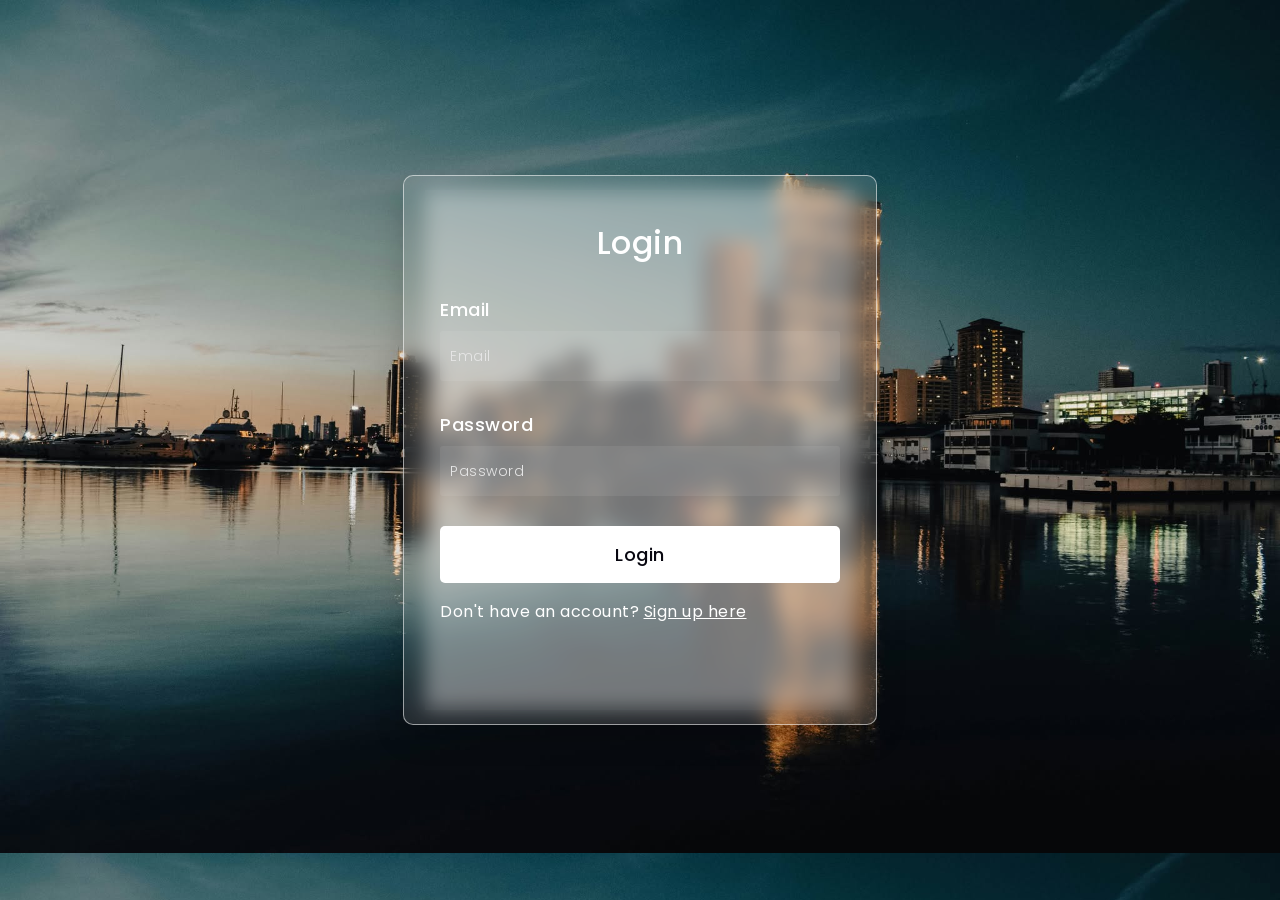
<file: index.html>
<!DOCTYPE html>
<html lang="en">
<head>
    <meta charset="UTF-8">
    <meta name="viewport" content="width=device-width, initial-scale=1.0">
    <title>Login and Signup</title>
    <link rel="preconnect" href="https://fonts.gstatic.com">
    <link rel="stylesheet" href="https://cdnjs.cloudflare.com/ajax/libs/font-awesome/5.15.4/css/all.min.css">
    <link href="https://fonts.googleapis.com/css2?family=Poppins:wght@300;500;600&display=swap" rel="stylesheet">
<!--Stylesheet-->
    <link href="Loginstyle.css" rel="stylesheet"
    
</head>
<body>
     <div class="background"></div>

<form action="Home.html">
    <h3>Login</h3>

<label for="username">Email
    <input type="email" placeholder="Email" id="email" required>
</label>

<label for="password">Password
    <input type="password" placeholder="Password" id="password" required>
</label>

<button type="submit">Login</button>
<p id="errorMessage" style="color: red; display: none;">Incorrect password!</p>

</div>

<div class="form">
    <p>Don't have an account? <a href="Signup.html">Sign up here</a></p>
</div>
</form>

</body>
</html>
</file>
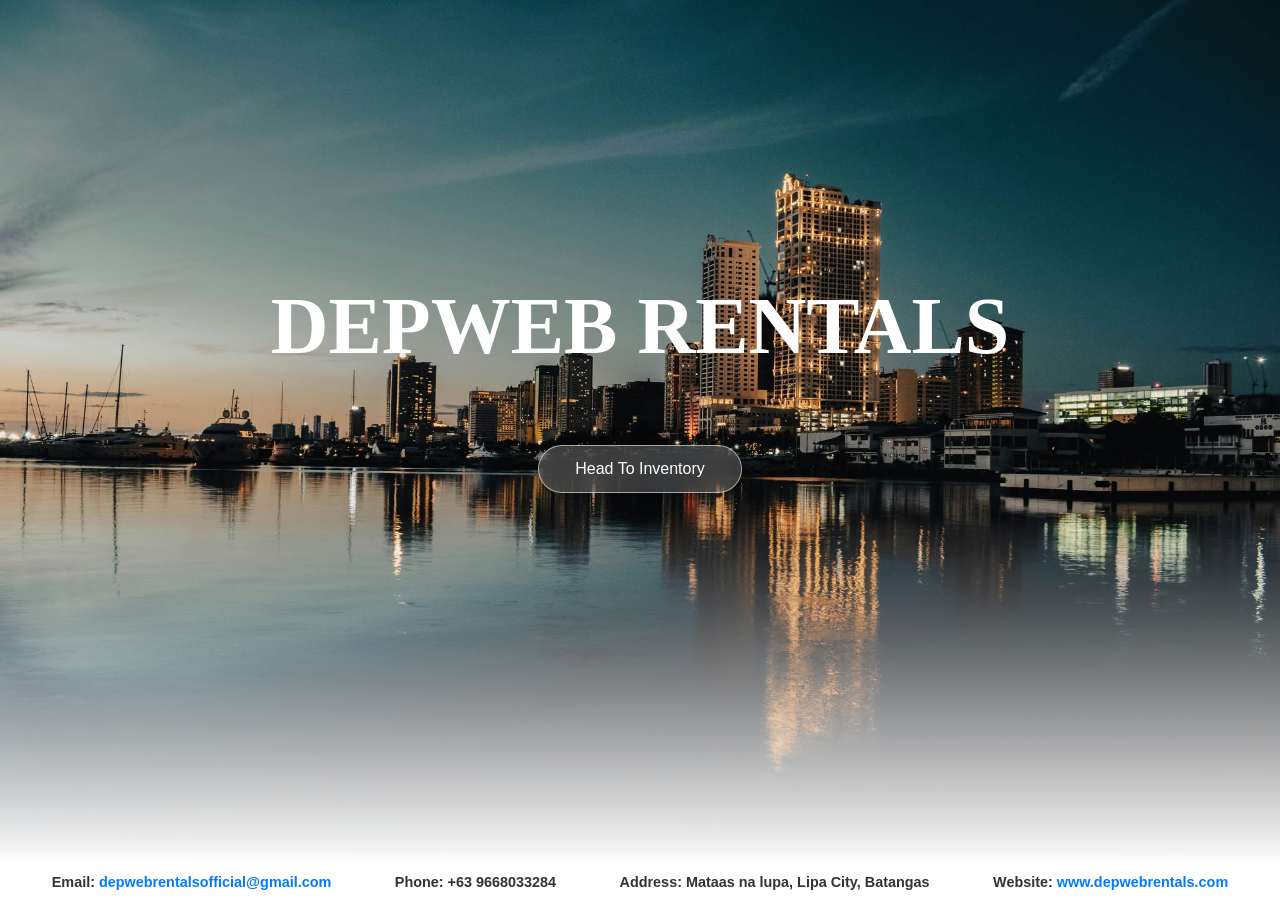
<file: Home.html>
<!DOCTYPE html>
<!-- saved from url=Home.html -->
<html lang="en"><head><meta http-equiv="Content-Type" content="text/html; charset=UTF-8">
    
    <meta name="viewport" content="width=device-width, initial-scale=1.0">
    <title>Reservations</title>
    <style>
        h1{
            color:white;
            font-family: times new roman;
            font-size: 5em;
           
            
            
        }
        body {
            position: relative;
            background-image: url('manila1.jpg');
            background-size: cover;
            display: flex;
            flex-direction: column;
            justify-content: center;
            align-items: center;
            min-height: 80vh;
            margin: 0;
        }
        
        body::after {
            content: '';
            position: fixed;
            bottom: 35px;
            left: 0;
            right: 0;
            height: 350px;
            background: linear-gradient(to bottom, transparent, rgb(255, 255, 255));
            pointer-events: none;
        }
        .button-wrapper {
            margin-top: 20px;
        }
        button {
            position: static;
            padding: 14px 36px;
            font-size: 1rem;
            color: white;
            background: rgba(255, 255, 255, 0.18);
            border: 1px solid rgba(255, 255, 255, 0.55);
            border-radius: 999px;
            backdrop-filter: blur(10px);
            -webkit-backdrop-filter: blur(10px);
            box-shadow: 0 12px 30px rgba(0, 0, 0, 0.18);
            cursor: pointer;
            transition: transform 0.2s ease, background 0.2s ease, box-shadow 0.2s ease;
        }
        button:hover {
            transform: translateY(-2px);
            background: rgba(255, 255, 255, 0.25);
            box-shadow: 0 14px 35px rgba(0, 0, 0, 0.22);
        }
        footer {
            position: fixed;
            bottom: 0;
            left: 0;
            right: 0;
            background-color: white;
            padding: 10px 20px;
            display: flex;
            justify-content: space-around;
            align-items: center;
            font-family: Arial, Helvetica, sans-serif;
            color: #333;
            box-shadow: 0 -2px 10px rgba(0, 0, 0, 0.1);
        }
        footer p {
            margin: 0;
            font-size: 0.9em;
        }
        footer a {
            color: #007bff;
            text-decoration: none;
        }
        footer a:hover {
            text-decoration: underline;
        }
        
        
    </style>
<style type="text/css"></style></head>
<body>
    <h1><b>DEPWEB RENTALS</b></h1>
    
    <div class="button-wrapper">
     <form action="Inventory.html">
  <button type="submit">Head To Inventory</button>
     </form>
     
</div>
   
    <footer>
        <p><strong>Email:</strong> <a href="mailto:depwebrentalsofficial@gmail.com"><b>depwebrentalsofficial@gmail.com</b></a></p>
        <p><strong>Phone:</strong> <b>+63 9668033284</b></p>
        <p><strong>Address:</strong> <b>Mataas na lupa, Lipa City, Batangas</b></p>
        <p><strong>Website:</strong> <b><a href="http://www.depwebrentals.com/" target="_blank">www.depwebrentals.com</a></b></p>
    </footer>
<!-- Code injected by live-server -->
<script>
	// <![CDATA[  <-- For SVG support
	if ('WebSocket' in window) {
		(function () {
			function refreshCSS() {
				var sheets = [].slice.call(document.getElementsByTagName("link"));
				var head = document.getElementsByTagName("head")[0];
				for (var i = 0; i < sheets.length; ++i) {
					var elem = sheets[i];
					var parent = elem.parentElement || head;
					parent.removeChild(elem);
					var rel = elem.rel;
					if (elem.href && typeof rel != "string" || rel.length == 0 || rel.toLowerCase() == "stylesheet") {
						var url = elem.href.replace(/(&|\?)_cacheOverride=\d+/, '');
						elem.href = url + (url.indexOf('?') >= 0 ? '&' : '?') + '_cacheOverride=' + (new Date().valueOf());
					}
					parent.appendChild(elem);
				}
			}
			var protocol = window.location.protocol === 'http:' ? 'ws://' : 'wss://';
			var address = protocol + window.location.host + window.location.pathname + '/ws';
			var socket = new WebSocket(address);
			socket.onmessage = function (msg) {
				if (msg.data == 'reload') window.location.reload();
				else if (msg.data == 'refreshcss') refreshCSS();
			};
			if (sessionStorage && !sessionStorage.getItem('IsThisFirstTime_Log_From_LiveServer')) {
				console.log('Live reload enabled.');
				sessionStorage.setItem('IsThisFirstTime_Log_From_LiveServer', true);
			}
		})();
	}
	else {
		console.error('Upgrade your browser. This Browser is NOT supported WebSocket for Live-Reloading.');
	}
	// ]]>
</script>

</body>
</html>
</file>
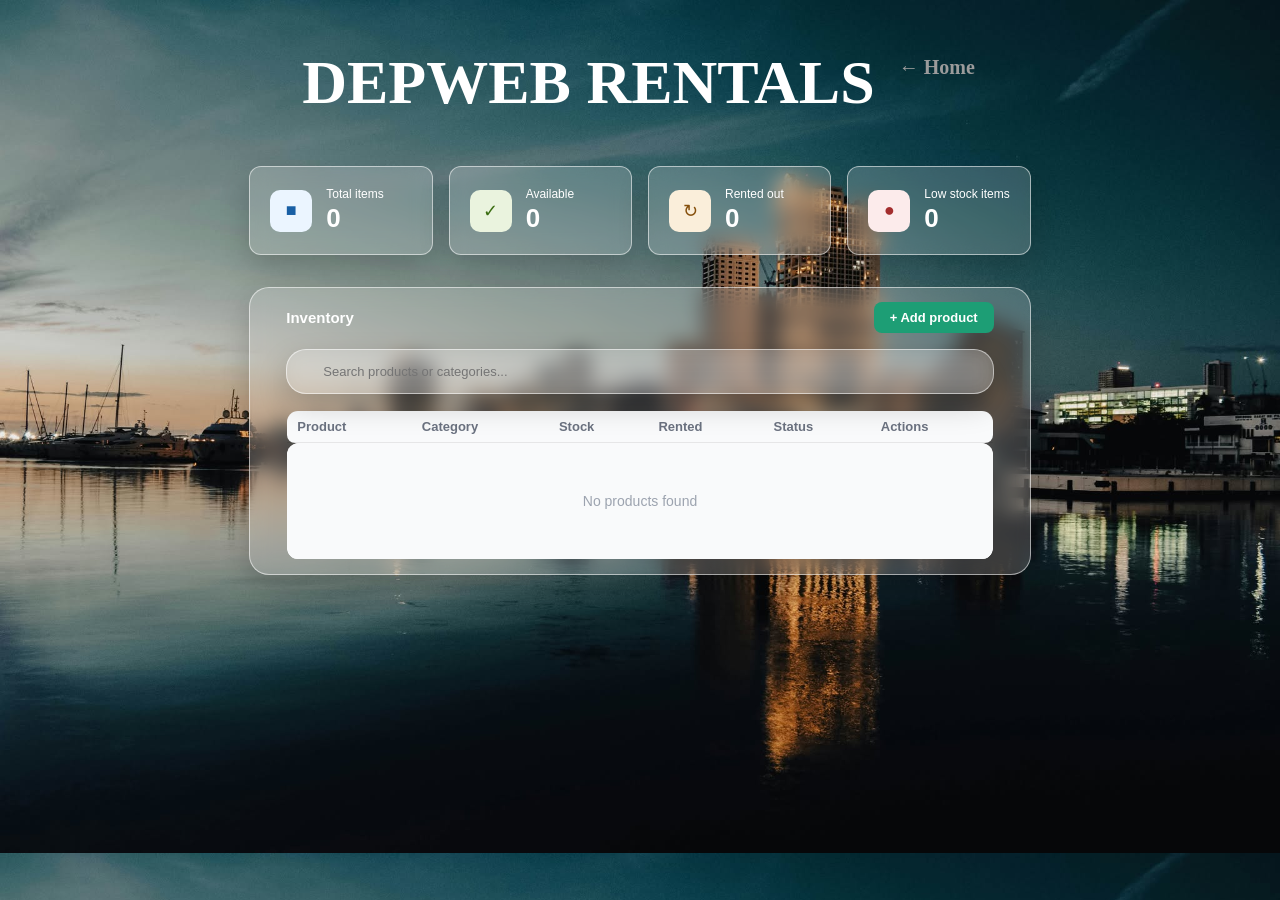
<file: Inventory.html>
<!DOCTYPE html>
<!-- saved from url=Inventory.html -->
<html lang="en"><head><meta http-equiv="Content-Type" content="text/html; charset=UTF-8">
    
    <meta name="viewport" content="width=device-width, initial-scale=1.0">
    <title>Inventory</title>
    <style>
         
 * 
 { box-sizing: border-box; margin: 0; padding: 0; }

    body {
      font-family: 'Segoe UI', sans-serif;
      background: linear-gradient(to bottom, #f4f6f8, transparent);
      color: #1a1a1a;
      min-height: 100vh;
    }

    
    .navbar {
      position: static;
      padding: 18px 36px;
      font-size: 40px;
      color: white;
      
      cursor: pointer;
      transition: transform 0.2s ease, background 0.2s ease, box-shadow 0.2s ease;
      display: flex;
      flex-direction: row;
      align-items: center;
      font-family: 'Times New Roman', Times, serif;
    }
    .brand { font-size: 62px; font-weight: 700; margin-right: 24px; line-height: 1.1; margin-top: 30px;}
    .brand span { color: #ffffff; }
    .nav-right { display: flex; align-items: center; gap: 12px; }
    .nav-right a { font-size: 20px; }
    .avatar {
      width: 34px; height: 34px;
      background: #1d9e75; color: #fff;
      border-radius: 50%;
      display: flex; align-items: center; justify-content: center;
      font-size: 13px; font-weight: 600;
      font-family: 'Times New Roman', Times, serif;
    }

    
    .app { max-width: 1100px; margin: 0 auto; padding: 2rem 1.5rem; }

   
    .stats {
      display: grid;
      grid-template-columns: repeat(4, 1fr);
      gap: 16px;
      margin-bottom: 2rem;
    }
    .stat-card {
      background: rgba(255, 255, 255, 0.18);
      border-radius: 12px;
      border: 1px solid rgba(255, 255, 255, 0.55);
      backdrop-filter: blur(10px);
      -webkit-backdrop-filter: blur(10px);
      box-shadow: 0 12px 30px rgba(0, 0, 0, 0.18);
      padding: 1.25rem;
      display: flex;
      align-items: center;
      gap: 14px;
    }
    .stat-icon {
      width: 42px; height: 42px;
      border-radius: 10px;
      display: flex; align-items: center; justify-content: center;
      font-size: 18px; flex-shrink: 0;
    }
    .stat-icon.blue  { background: #EBF5FF; color: #185FA5; }
    .stat-icon.green { background: #EAF3DE; color: #3B6D11; }
    .stat-icon.amber { background: #FAEEDA; color: #854F0B; }
    .stat-icon.red   { background: #FCEBEB; color: #A32D2D; }
    .stat-label { font-size: 12px; color: #ffffff; margin-bottom: 2px; }
    .stat-value { font-size: 26px; font-weight: 700; color: #ffffff; }

    
    .section {
      position: static;
      padding: 14px 36px;
      font-size: 1rem;
      color: white;
      background: rgba(255, 255, 255, 0.18);
      border: 1px solid rgba(255, 255, 255, 0.55);
      border-radius: 20px;
      backdrop-filter: blur(10px);
      -webkit-backdrop-filter: blur(10px);
      box-shadow: 0 12px 30px rgba(0, 0, 0, 0.18);
      cursor: pointer;
      transition: transform 0.2s ease, background 0.2s ease, box-shadow 0.2s ease;
    }
    .section-header {
      display: flex;
      align-items: center;
      justify-content: space-between;
      margin-bottom: 1rem;
    }
    .section-title { font-size: 15px; font-weight: 600; }

    .search-bar { display: flex; gap: 10px; margin-bottom: 1rem; }
    .search-bar input {
      flex: 1;
      padding: 14px 36px;
      border: 1px solid #e5e7eb;
      border-radius: 8px;
      font-size: 13px;
      font-family: inherit;
      outline: none;
      background: #f9fafb;
      background: rgba(255, 255, 255, 0.18);
      border: 1px solid rgba(255, 255, 255, 0.55);
      border-radius: 20px;
      backdrop-filter: blur(10px);
      -webkit-backdrop-filter: blur(10px);
      box-shadow: 0 12px 30px rgba(0, 0, 0, 0.18);
      cursor: pointer;
      transition: transform 0.2s ease, background 0.2s ease, box-shadow 0.2s ease;
    }
    .search-bar input:focus { border-color: #1D9E75; background: #fff; }

    
    table {
      width: 100%;
      border-collapse: collapse;
      font-size: 13px;
      border: 1px solid rgba(255, 255, 255, 0.55);
      border-radius: 12px;
      overflow: hidden;
    }
    th {
        text-align: left;
      color: #6b7280;
      font-weight: 600;
      padding: 8px 10px;
      background: #f9fafb;
    }

    th td:first-child {
      border-bottom-left-radius: 12px;

    }

    th td:last-child {
      border-radius: 0 0 12px 0;

  
    
       


   
    }

    th:first-child { border-radius: 8px 0 0 8px; }
    th:last-child  { border-radius: 0 8px 8px 0; }
    td {
      padding: 10px 10px;
      border-bottom: 1px solid #f3f4f6;
      color: #111827;
      vertical-align: middle;
    }
    tr:last-child td { 
       background: #f9fafb;
        border-bottom: none; 
      border-radius: 0;
    }

        
tr:last-child  {
  border-top-left-radius: 0p;
  border-bottom-left-radius: 8px;
}

tr:last-child  {
  border-bottom-right-radius: 8px;
   border-top-right-radius: 0;
}


        #table-body tr {
  background: rgb(255, 255, 255);
  padding: 8px 14px;
  
border-top-left-radius: 0;
  border-top-right-radius: 0;

  
  
border-top: 1px solid rgba(0, 0, 0, 0.08);
  border-bottom: 1px solid rgba(0, 0, 0, 0.08);

}


.empty-state {
  border-radius: 0;
}



#table-body tr td {
 
  border: none;
}


#table-body tr td:first-child {
  border-top-left-radius: 12px;
  border-bottom-left-radius: 12px;
}

#table-body tr td:last-child {
  border-top-right-radius: 12px;
  border-bottom-right-radius: 12px;
}
    
    

#table-body tr:first-child td:first-child {
  border-bottom-left-radius: 12px;
}

#table-body tr:first-child td:last-child {
  border-bottom-right-radius: 12px;
}


    
    .toggle-wrap { display: flex; gap: 5px; }
    .toggle-btn {
      border: 1px solid #e5e7eb;
      background: #fff;
      border-radius: 99px;
      padding: 3px 10px;
      font-size: 11px;
      cursor: pointer;
      font-family: inherit;
      color: #6b7280;
      transition: all 0.15s;
    }
    .toggle-btn:hover { background: #f3f4f6; }
    .toggle-btn.active-avail { background: #EAF3DE; color: #3B6D11; border-color: #97C459; }
    .toggle-btn.active-rent  { background: #FAEEDA; color: #854F0B; border-color: #EF9F27; }
    .toggle-btn.active-low   { background: #FCEBEB; color: #A32D2D; border-color: #F09595; }

    
    .add-btn {
      background: #1D9E75;
      color: #fff;
      border: none;
      border-radius: 8px;
      padding: 8px 16px;
      font-size: 13px;
      font-weight: 600;
      cursor: pointer;
      font-family: inherit;
      transition: background 0.15s;
    }
    .add-btn:hover { background: #0F6E56; }
    .icon-btn {
      background: none;
      border: none;
      cursor: pointer;
      color: #9ca3af;
      font-size: 15px;
      padding: 4px 6px;
      border-radius: 6px;
      transition: all 0.15s;
    }
    .icon-btn:hover { background: #f3f4f6; color: #374151; }
    .icon-btn.del:hover { background: #FCEBEB; color: #A32D2D; }

    
    .modal-overlay {
      position: fixed;
      inset: 0;
      background: rgba(0,0,0,0.4);
      display: flex;
      align-items: center;
      justify-content: center;
      z-index: 200;
    }
    .modal {
      background: #fff;
      border-radius: 14px;
      padding: 2rem;
      width: 360px;
      box-shadow: 0 20px 60px rgba(0,0,0,0.15);
    }
    .modal h3 { font-size: 16px; font-weight: 700; margin-bottom: 1.25rem; }
    .form-group { margin-bottom: 14px; }
    .form-group label { display: block; font-size: 12px; color: #6b7280; margin-bottom: 5px; font-weight: 500; }
    .form-group input,
    .form-group select {
      width: 100%;
      padding: 8px 12px;
      border: 1px solid #e5e7eb;
      border-radius: 8px;
      font-size: 13px;
      font-family: inherit;
      outline: none;
      background: #f9fafb;
    }
    .form-group input:focus,
    .form-group select:focus { border-color: #1D9E75; background: #fff; }
    .modal-actions { display: flex; gap: 8px; justify-content: flex-end; margin-top: 1.25rem; }
    .cancel-btn {
      background: #f9fafb;
      border: 1px solid #e5e7eb;
      border-radius: 8px;
      padding: 8px 16px;
      font-size: 13px;
      cursor: pointer;
      font-family: inherit;
      color: #374151;
    }
    .cancel-btn:hover { background: #f3f4f6; }
    .save-btn {
      background: #1D9E75;
      color: #fff;
      border: none;
      border-radius: 8px;
      padding: 8px 16px;
      font-size: 13px;
      font-weight: 600;
      cursor: pointer;
      font-family: inherit;
    }
    .save-btn:hover { background: #0F6E56; }

    .empty-state { text-align: center; padding: 2.5rem; color: #9ca3af; font-size: 14px; }

    
    @media (max-width: 700px) {
      .stats { grid-template-columns: repeat(2, 1fr); }
      .toggle-wrap { flex-wrap: wrap; }
    }

    body {
            position: relative;
            background-image: url('manila1.jpg');
            background-size: cover;
            display: flex;
            flex-direction: column;
            justify-content: center;
            align-items: center;
            min-height: 20vh;
            margin: 0;
            border-bottom: 1px solid rgba(255, 255, 255, 0);
        }

        .navbar {
            margin-left: 5px;
        }

        body::after {
            content: '';
            position: fixed;
            bottom: 36.5px;
            left: 0;
            right: 0;
            height: 350px;
            background: linear-gradient(to bottom, transparent, rgb(255, 255, 255));
            pointer-events: none;
            border-bottom: 0px solid rgba(255, 255, 255, 0);
          
            animation: fadeOut 2s forwards;
            
        }
        
        @keyframes fadeOut {
            to { opacity: 0; }
        }

         footer {
            position: fixed;
            bottom: 0;
            left: 0;
            right: 0;
            background-color: white;
            padding: 10px 20px;
            display: flex;
            justify-content: space-around;
            align-items: center;
            font-family: Arial, Helvetica, sans-serif;
            color: #333;
            box-shadow: 0 -2px 10px rgba(0, 0, 0, 0.1);
            animation: fadeOut 2s forwards;
            border-top: 0px solid rgba(255, 255, 255, 0);
            
            
        }
        footer p {
            margin: 0;
            font-size: 0.9em;
        }
        footer a {
            color: #007bff;
            text-decoration: none;
        }
        footer a:hover {
            text-decoration: underline;
        }
    </style>
<style type="text/css"></style></head>
<body>

  <nav class="navbar">
    <div class="brand"><span>DEPWEB RENTALS</span>  </div>
    <div class="nav-right">
      <a href="Home.html" style="color: #9b9b9b; text-decoration: none; margin-right: 8px;"><b>← Home</b></a>
      
    </div>
  </nav>

  <div class="app">
    <div class="stats" id="stats">
        <div class="stat-card"><div class="stat-icon blue">■</div><div><div class="stat-label">Total items</div><div class="stat-value">108</div></div></div>
        <div class="stat-card"><div class="stat-icon green">✓</div><div><div class="stat-label">Available</div><div class="stat-value">35</div></div></div>
        <div class="stat-card"><div class="stat-icon amber">↻</div><div><div class="stat-label">Rented out</div><div class="stat-value">73</div></div></div>
        <div class="stat-card"><div class="stat-icon red">●</div><div><div class="stat-label">Low stock items</div><div class="stat-value">2</div></div></div>
      </div>
    <div class="section">
      <div class="section-header">
        <div class="section-title">Inventory</div>
        <button class="add-btn" onclick="openAdd()">+ Add product</button>
      </div>
      <div class="search-bar">
        <input type="text" id="search-input" placeholder="Search products or categories..." oninput="search=this.value; render()">
      </div>
      <table>
        <thead>
          <tr>
            <th>Product</th>
            <th>Category</th>
            <th>Stock</th>
            <th>Rented</th>
            <th>Status</th>
            <th>Actions</th>
          </tr>
        </thead>
        <tbody id="table-body">
        <tr>
          <td><strong>iPhone 17 Pro Max</strong></td>
          <td style="color:#6b7280">Phones</td>
          <td>6</td>
          <td>4</td>
          <td>
            <div class="toggle-wrap">
              <button class="toggle-btn " onclick="setStatus(1777809899837, &#39;available&#39;)">Available</button>
              <button class="toggle-btn " onclick="setStatus(1777809899837, &#39;rented&#39;)">Rented</button>
              <button class="toggle-btn active-low" onclick="setStatus(1777809899837, &#39;low&#39;)">Low stock</button>
            </div>
          </td>
          <td>
            <button class="icon-btn" onclick="openEdit(1777809899837)" title="Edit">✎</button>
            <button class="icon-btn del" onclick="deleteProduct(1777809899837)" title="Delete">🗑</button>
          </td>
        </tr>
      
        <tr>
          <td><strong>Nothing</strong></td>
          <td style="color:#6b7280">Phones</td>
          <td>3</td>
          <td>0</td>
          <td>
            <div class="toggle-wrap">
              <button class="toggle-btn active-avail" onclick="setStatus(1777809948105, &#39;available&#39;)">Available</button>
              <button class="toggle-btn " onclick="setStatus(1777809948105, &#39;rented&#39;)">Rented</button>
              <button class="toggle-btn " onclick="setStatus(1777809948105, &#39;low&#39;)">Low stock</button>
            </div>
          </td>
          <td>
            <button class="icon-btn" onclick="openEdit(1777809948105)" title="Edit">✎</button>
            <button class="icon-btn del" onclick="deleteProduct(1777809948105)" title="Delete">🗑</button>
          </td>
        </tr>
      
        <tr>
          <td><strong>ASUS TUF 17</strong></td>
          <td style="color:#6b7280">Laptops</td>
          <td>11</td>
          <td>6</td>
          <td>
            <div class="toggle-wrap">
              <button class="toggle-btn active-avail" onclick="setStatus(1777809983365, &#39;available&#39;)">Available</button>
              <button class="toggle-btn " onclick="setStatus(1777809983365, &#39;rented&#39;)">Rented</button>
              <button class="toggle-btn " onclick="setStatus(1777809983365, &#39;low&#39;)">Low stock</button>
            </div>
          </td>
          <td>
            <button class="icon-btn" onclick="openEdit(1777809983365)" title="Edit">✎</button>
            <button class="icon-btn del" onclick="deleteProduct(1777809983365)" title="Delete">🗑</button>
          </td>
        </tr>
      
        <tr>
          <td><strong>HP Victus 15</strong></td>
          <td style="color:#6b7280">Laptops</td>
          <td>14</td>
          <td>14</td>
          <td>
            <div class="toggle-wrap">
              <button class="toggle-btn " onclick="setStatus(1777810028350, &#39;available&#39;)">Available</button>
              <button class="toggle-btn active-rent" onclick="setStatus(1777810028350, &#39;rented&#39;)">Rented</button>
              <button class="toggle-btn " onclick="setStatus(1777810028350, &#39;low&#39;)">Low stock</button>
            </div>
          </td>
          <td>
            <button class="icon-btn" onclick="openEdit(1777810028350)" title="Edit">✎</button>
            <button class="icon-btn del" onclick="deleteProduct(1777810028350)" title="Delete">🗑</button>
          </td>
        </tr>
      
        <tr>
          <td><strong>Samsung S25</strong></td>
          <td style="color:#6b7280">Phones</td>
          <td>20</td>
          <td>14</td>
          <td>
            <div class="toggle-wrap">
              <button class="toggle-btn active-avail" onclick="setStatus(1777810102637, &#39;available&#39;)">Available</button>
              <button class="toggle-btn " onclick="setStatus(1777810102637, &#39;rented&#39;)">Rented</button>
              <button class="toggle-btn " onclick="setStatus(1777810102637, &#39;low&#39;)">Low stock</button>
            </div>
          </td>
          <td>
            <button class="icon-btn" onclick="openEdit(1777810102637)" title="Edit">✎</button>
            <button class="icon-btn del" onclick="deleteProduct(1777810102637)" title="Delete">🗑</button>
          </td>
        </tr>
      
        <tr>
          <td><strong>ROG ZEPHYRUS G14</strong></td>
          <td style="color:#6b7280">Laptops</td>
          <td>14</td>
          <td>12</td>
          <td>
            <div class="toggle-wrap">
              <button class="toggle-btn " onclick="setStatus(1777810150832, &#39;available&#39;)">Available</button>
              <button class="toggle-btn " onclick="setStatus(1777810150832, &#39;rented&#39;)">Rented</button>
              <button class="toggle-btn active-low" onclick="setStatus(1777810150832, &#39;low&#39;)">Low stock</button>
            </div>
          </td>
          <td>
            <button class="icon-btn" onclick="openEdit(1777810150832)" title="Edit">✎</button>
            <button class="icon-btn del" onclick="deleteProduct(1777810150832)" title="Delete">🗑</button>
          </td>
        </tr>
      
        <tr>
          <td><strong>Oppo A-Series</strong></td>
          <td style="color:#6b7280">Phones</td>
          <td>40</td>
          <td>23</td>
          <td>
            <div class="toggle-wrap">
              <button class="toggle-btn active-avail" onclick="setStatus(1777810191443, &#39;available&#39;)">Available</button>
              <button class="toggle-btn " onclick="setStatus(1777810191443, &#39;rented&#39;)">Rented</button>
              <button class="toggle-btn " onclick="setStatus(1777810191443, &#39;low&#39;)">Low stock</button>
            </div>
          </td>
          <td>
            <button class="icon-btn" onclick="openEdit(1777810191443)" title="Edit">✎</button>
            <button class="icon-btn del" onclick="deleteProduct(1777810191443)" title="Delete">🗑</button>
          </td>
        </tr>
      </tbody>
      </table>
    </div>
  </div>

  <div class="modal-overlay" id="modal" style="display: none;" onclick="closeModal()">
    <div class="modal" onclick="event.stopPropagation()">
      <h3 id="modal-title">Add new product</h3>
      <div class="form-group">
        <label>Product name</label>
        <input type="text" id="f-name" placeholder="e.g. Canon EOS R5">
      </div>
      <div class="form-group">
        <label>Category</label>
        <input type="text" id="f-category" placeholder="e.g. Camera">
      </div>
      <div class="form-group">
        <label>Total stock</label>
        <input type="number" id="f-stock" min="0" value="1">
      </div>
      <div class="form-group">
        <label>Currently rented</label>
        <input type="number" id="f-rented" min="0" value="0">
      </div>
      <div class="form-group">
        <label>Status</label>
        <select id="f-status">
          <option value="available">Available</option>
          <option value="rented">Rented out</option>
          <option value="low">Low stock</option>
        </select>
      </div>
      <div class="modal-actions">
        <button class="cancel-btn" onclick="closeModal()">Cancel</button>
        <button class="save-btn" onclick="saveForm()">Save</button>
      </div>
    </div>
  </div>
  <footer>
        <p><strong>Email:</strong> <a href="mailto:depwebrentalsofficial@gmail.com"><b>depwebrentalsofficial@gmail.com</b></a></p>
        <p><strong>Phone:</strong> <b>+63 9668033284</b></p>
        <p><strong>Address:</strong> <b>Mataas na lupa, Lipa City, Batangas</b></p>
        <p><strong>Website:</strong> <b><a href="http://www.depwebrentals.com/" target="_blank">www.depwebrentals.com</a></b></p>
    </footer>

  <script>
    let products = JSON.parse(localStorage.getItem("products")) || [];

    let search = '';
    let editId = null;

    function saveToStorage() {
  localStorage.setItem("products", JSON.stringify(products));
}
    function renderStats() {
      const total  = products.reduce((a, p) => a + p.stock, 0);
      const avail  = products.reduce((a, p) => a + (p.stock - p.rented), 0);
      const rented = products.reduce((a, p) => a + p.rented, 0);
      const low    = products.filter(p => p.status === 'low').length;

      document.getElementById('stats').innerHTML = `
        <div class="stat-card"><div class="stat-icon blue">&#9632;</div><div><div class="stat-label">Total items</div><div class="stat-value">${total}</div></div></div>
        <div class="stat-card"><div class="stat-icon green">&#10003;</div><div><div class="stat-label">Available</div><div class="stat-value">${avail}</div></div></div>
        <div class="stat-card"><div class="stat-icon amber">&#8635;</div><div><div class="stat-label">Rented out</div><div class="stat-value">${rented}</div></div></div>
        <div class="stat-card"><div class="stat-icon red">&#9679;</div><div><div class="stat-label">Low stock items</div><div class="stat-value">${low}</div></div></div>
      `;
    }

   
    function renderTable() {
      const q    = search.toLowerCase();
      const list = products.filter(p =>
        p.name.toLowerCase().includes(q) || p.category.toLowerCase().includes(q)
      );

      const tbody = document.getElementById('table-body');

      if (list.length === 0) {
        tbody.innerHTML = `<tr><td colspan="6"><div class="empty-state">No products found</div></td></tr>`;
        return;
      }

      tbody.innerHTML = list.map(p => `
        <tr>
          <td><strong>${p.name}</strong></td>
          <td style="color:#6b7280">${p.category}</td>
          <td>${p.stock}</td>
          <td>${p.rented}</td>
          <td>
            <div class="toggle-wrap">
              <button class="toggle-btn ${p.status === 'available' ? 'active-avail' : ''}" onclick="setStatus(${p.id}, 'available')">Available</button>
              <button class="toggle-btn ${p.status === 'rented'    ? 'active-rent'  : ''}" onclick="setStatus(${p.id}, 'rented')">Rented</button>
              <button class="toggle-btn ${p.status === 'low'       ? 'active-low'   : ''}" onclick="setStatus(${p.id}, 'low')">Low stock</button>
            </div>
          </td>
          <td>
            <button class="icon-btn" onclick="openEdit(${p.id})" title="Edit">&#9998;</button>
            <button class="icon-btn del" onclick="deleteProduct(${p.id})" title="Delete">&#128465;</button>
          </td>
        </tr>
      `).join('');
    }

    function render() { renderStats(); renderTable(); }

   
    function setStatus(id, status) {
      products = products.map(p => {
        if (p.id !== id) return p;
        let rented = p.rented;
        if (status === 'rented')    rented = p.stock;
        if (status === 'available') rented = 0;
        return { ...p, status, rented };
      });

      saveToStorage();
      render();
    }

    
    function deleteProduct(id) {
      if (confirm('Delete this product?')) {
        products = products.filter(p => p.id !== id);
       
       saveToStorage();
        render();
      }
    }

    
    function openAdd() {
      editId = null;
      document.getElementById('modal-title').textContent = 'Add new product';
      document.getElementById('f-name').value     = '';
      document.getElementById('f-category').value = '';
      document.getElementById('f-stock').value    = 1;
      document.getElementById('f-rented').value   = 0;
      document.getElementById('f-status').value   = 'available';
      document.getElementById('modal').style.display = 'flex';
    }

    function openEdit(id) {
      const p = products.find(x => x.id === id);
      editId = id;
      document.getElementById('modal-title').textContent = 'Edit product';
      document.getElementById('f-name').value     = p.name;
      document.getElementById('f-category').value = p.category;
      document.getElementById('f-stock').value    = p.stock;
      document.getElementById('f-rented').value   = p.rented;
      document.getElementById('f-status').value   = p.status;
      document.getElementById('modal').style.display = 'flex';
    }

    function closeModal() {
      document.getElementById('modal').style.display = 'none';
      editId = null;
    }

    function saveForm() {
      const name     = document.getElementById('f-name').value.trim();
      const category = document.getElementById('f-category').value.trim();
      const stock    = parseInt(document.getElementById('f-stock').value)  || 0;
      const rented   = parseInt(document.getElementById('f-rented').value) || 0;
      const status   = document.getElementById('f-status').value;

      if (!name) { alert('Please enter a product name.'); return; }

      if (editId) {
        products = products.map(p => p.id === editId ? { ...p, name, category, stock, rented, status } : p);
      } else {
        products.push({ id: Date.now(), name, category, stock, rented, status });
      }

      saveToStorage();
      closeModal();
      render();
    }

    
    render();
  </script>

<!-- Code injected by live-server -->
<script>
	// <![CDATA[  <-- For SVG support
	if ('WebSocket' in window) {
		(function () {
			function refreshCSS() {
				var sheets = [].slice.call(document.getElementsByTagName("link"));
				var head = document.getElementsByTagName("head")[0];
				for (var i = 0; i < sheets.length; ++i) {
					var elem = sheets[i];
					var parent = elem.parentElement || head;
					parent.removeChild(elem);
					var rel = elem.rel;
					if (elem.href && typeof rel != "string" || rel.length == 0 || rel.toLowerCase() == "stylesheet") {
						var url = elem.href.replace(/(&|\?)_cacheOverride=\d+/, '');
						elem.href = url + (url.indexOf('?') >= 0 ? '&' : '?') + '_cacheOverride=' + (new Date().valueOf());
					}
					parent.appendChild(elem);
				}
			}
			var protocol = window.location.protocol === 'http:' ? 'ws://' : 'wss://';
			var address = protocol + window.location.host + window.location.pathname + '/ws';
			var socket = new WebSocket(address);
			socket.onmessage = function (msg) {
				if (msg.data == 'reload') window.location.reload();
				else if (msg.data == 'refreshcss') refreshCSS();
			};
			if (sessionStorage && !sessionStorage.getItem('IsThisFirstTime_Log_From_LiveServer')) {
				console.log('Live reload enabled.');
				sessionStorage.setItem('IsThisFirstTime_Log_From_LiveServer', true);
			}
		})();
	}
	else {
		console.error('Upgrade your browser. This Browser is NOT supported WebSocket for Live-Reloading.');
	}
	// ]]>
</script>
</body>
</html>
</file>
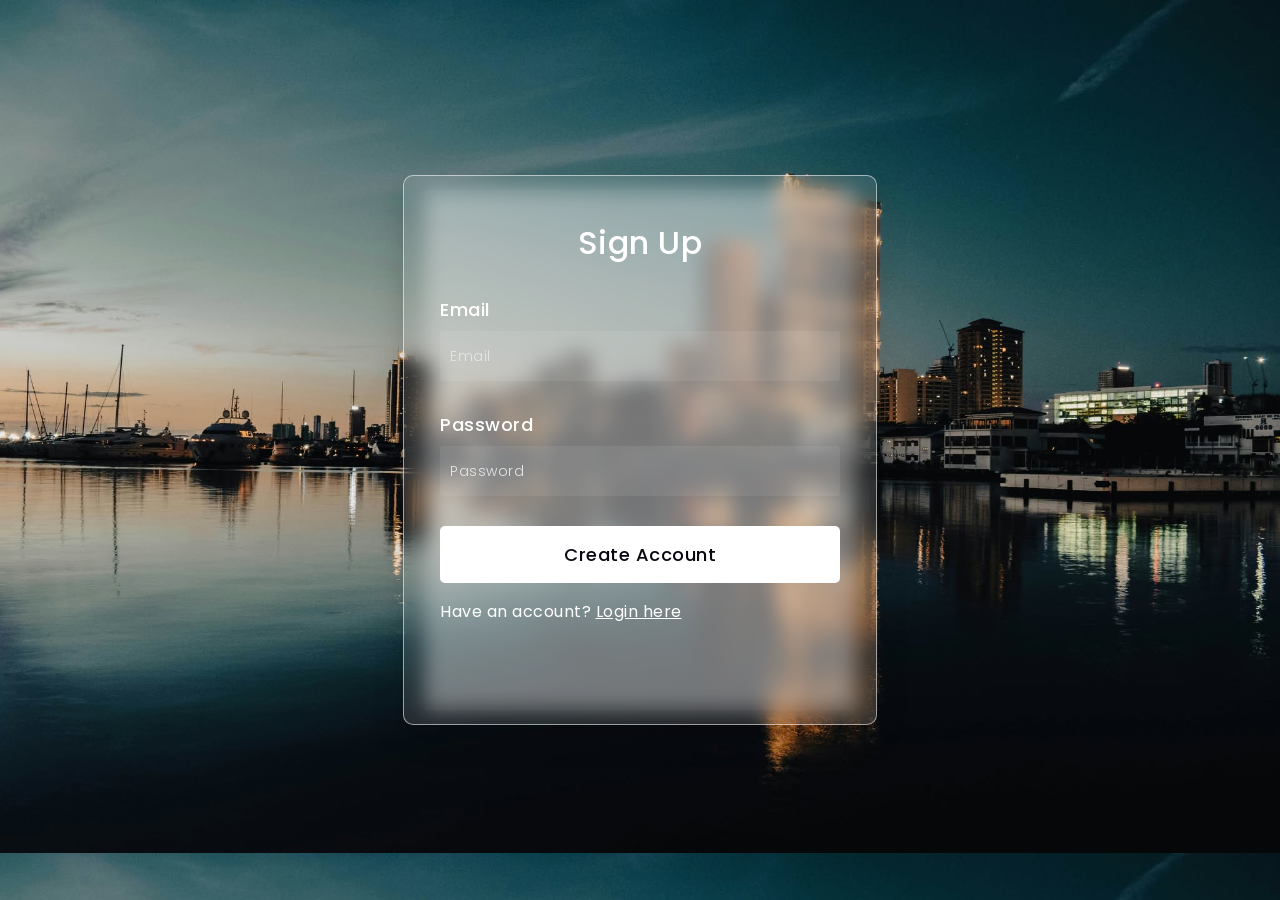
<file: Signup.html>
<!DOCTYPE html>
<html lang="en">
<head>
    <meta charset="UTF-8">
    <meta name="viewport" content="width=device-width, initial-scale=1.0">
    <title>Login and Signup</title>
    <link rel="preconnect" href="https://fonts.gstatic.com">
    <link rel="stylesheet" href="https://cdnjs.cloudflare.com/ajax/libs/font-awesome/5.15.4/css/all.min.css">
    <link href="https://fonts.googleapis.com/css2?family=Poppins:wght@300;500;600&display=swap" rel="stylesheet">
<!--Stylesheet-->
    <link href="Signupstyle.css" rel="stylesheet"
    
</head>
<body>
     <div class="background"></div>

<form action="index.html">
    <h3>Sign Up</h3>

<label for="username">Email
    <input type="email" placeholder="Email" id="email" required>
</label>

<label for="username">Password
    <input type="password" placeholder="Password" id="password" required>
</label>

<button id="submit" type="submit">Create Account</button>

</div>

<div class="form">
    <p>Have an account? 
    <span><a href="index.html">Login here</a></span>
</p>
</div>
</form>

</body>
</html>
</file>
<file: Loginstyle.css>
*::after,*::before{
    padding: 0;
    margin: 0;
    box-sizing: border-box;
}

body{
    background-image: url('manila1.jpg');
    background-size: cover;
 }

 .background{
    width: 430px;
    height: 520px;
    position: absolute;
    transform: translate(-50%, -50%);
    left: 50%;
    top: 50%;
    background: #ffffff60;
 }



 form{
    height: 520px;
    width: 400px;
    background-color: rgba(225, 225, 225, 0.13);
    position: absolute;
    transform: translate(-50%, -50%);
    border-radius: 10px;
    top: 50%;
    left: 50%;
    backdrop-filter: blur(10px); 
   -webkit-backdrop-filter: blur(10px); 
    border: 1px solid rgba(255, 255, 255, 0.55); 
    padding: 14px 36px; 
    box-shadow: 0 12px 30px rgba(0, 0, 0, 0.18);  
 }


 form *{
    color: white;
    font-family: "Poppins", sans-serif;
        letter-spacing: 0.5px;
        outline: none;
        border: none;
 }

 form h3{
    font-size: 32px;
    font-weight: 500;
    line-height: 42px;
    text-align: center;
 }

 form label{
    display: block;
    margin-top: 30px;
    font-size: 18px;
    font-weight: 500;
 }

 input{
    display: block;
    height: 50px;
    width: 95%;
    background-color: rgba(255, 255, 255, 0.0713);
    border-radius: 3px;
    padding: 0 10px;
    margin-top: 8px;
    font-size: 14px;
    font-weight: 300;
 }

 ::placeholder{
    color: #e5e5e5;
 }

    button{
        margin-top: 30px;
        width: 100%;
        background-color: #ffffff;
        color: #080710;
        padding: 15px 10px;
        font-size: 18px;
        font-weight: 500;
        border-radius: 5px;
        cursor: pointer;
    }

    /* Example error styling */
input.invalid {
  border: 2px solid red;
  animation: shake 0.2s;
}

@keyframes shake {
  25% { transform: translateX(4px); }
  50% { transform: translateX(-4px); }
  75% { transform: translateX(4px); }
}
</file>
<file: Signupstyle.css>
*::after,*::before{
    padding: 0;
    margin: 0;
    box-sizing: border-box;
}

body{
    background-image: url('manila1.jpg');
    background-size: cover;
 }

 .background{
    width: 430px;
    height: 520px;
    position: absolute;
    transform: translate(-50%, -50%);
    left: 50%;
    top: 50%;
    background: #ffffff60;
 }

 


 form{
    height: 520px;
    width: 400px;
    background-color: rgba(225, 225, 225, 0.13);
    position: absolute;
    transform: translate(-50%, -50%);
    border-radius: 10px;
    top: 50%;
    left: 50%;
    backdrop-filter: blur(10px); 
   -webkit-backdrop-filter: blur(10px); 
    border: 1px solid rgba(255, 255, 255, 0.55); 
    padding: 14px 36px; 
    box-shadow: 0 12px 30px rgba(0, 0, 0, 0.18);  
 }


 form *{
    color: white;
    font-family: "Poppins", sans-serif;
        letter-spacing: 0.5px;
        outline: none;
        border: none;
 }

 form h3{
    font-size: 32px;
    font-weight: 500;
    line-height: 42px;
    text-align: center;
 }

 form label{
    display: block;
    margin-top: 30px;
    font-size: 18px;
    font-weight: 500;
 }

 input{
    display: block;
    height: 50px;
    width: 95%;
    background-color: rgba(255, 255, 255, 0.0713);
    border-radius: 3px;
    padding: 0 10px;
    margin-top: 8px;
    font-size: 14px;
    font-weight: 300;
 }

 ::placeholder{
    color: #e5e5e5;
 }

    button{
        margin-top: 30px;
        width: 100%;
        background-color: #ffffff;
        color: #080710;
        padding: 15px 10px;
        font-size: 18px;
        font-weight: 500;
        border-radius: 5px;
        cursor: pointer;
    }
</file>
